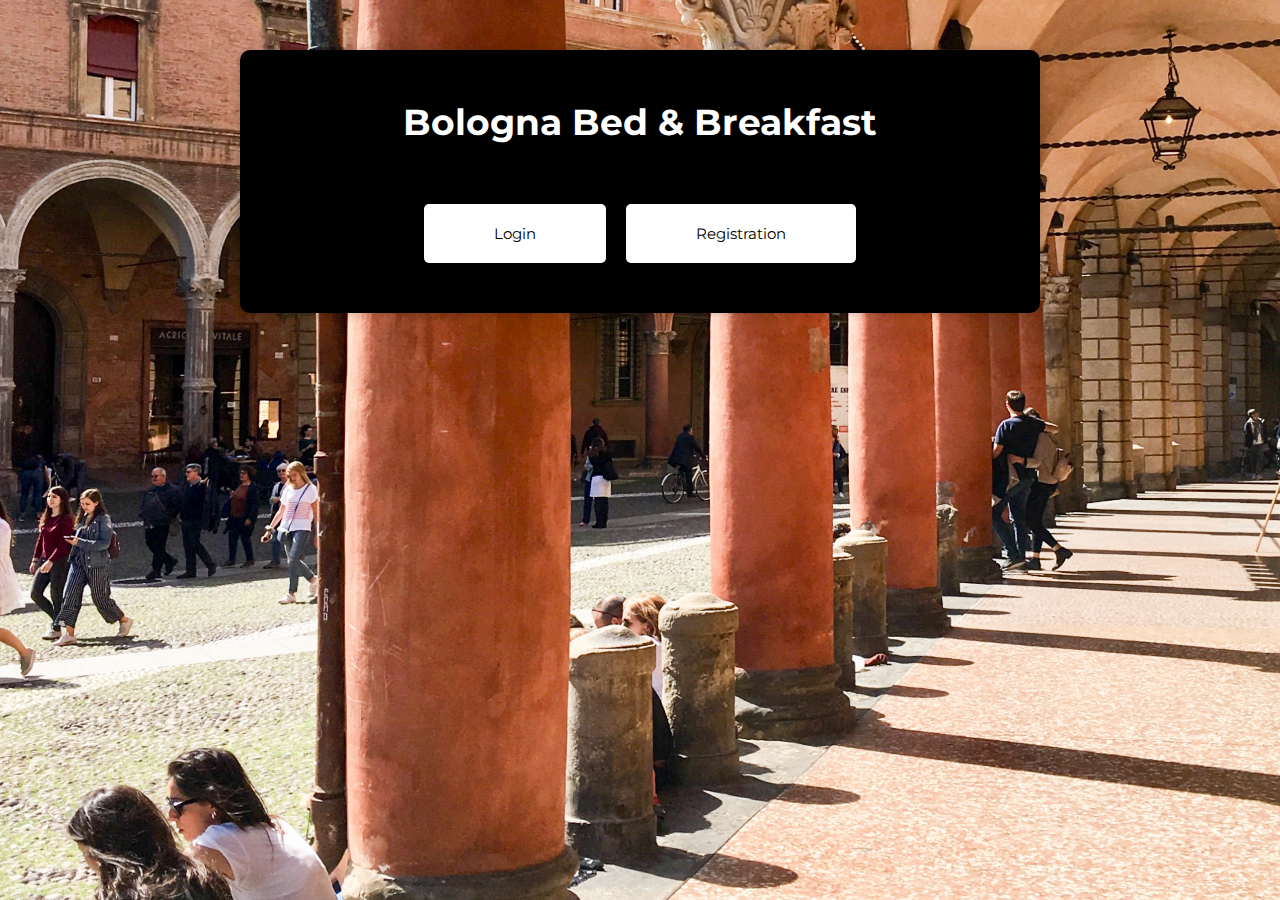
<file: index.html>
<!DOCTYPE html>
<html>
<head>
	<title>Bologna Bed &amp; Breakfast</title>
	<link rel="stylesheet" type="text/css" href="style/style.css">
	<style>
		body {
		
			background-image: url(images/6.jpg);
			background-position: center;
		    background-repeat: no-repeat;
		    background-size: cover; /* Resize the background image based on the view */
			
		}
	</style>
</head>
<body>
	<div class="container">
		<h1 >Bologna Bed &amp; Breakfast</h1>
		<div class="button-group" >
			<a href="login.html" ><button>Login</button></a><br>
			<a href="registration.html" ><button>Registration</button></a>
		</div>
	</div>
</body>
</html>
</file>
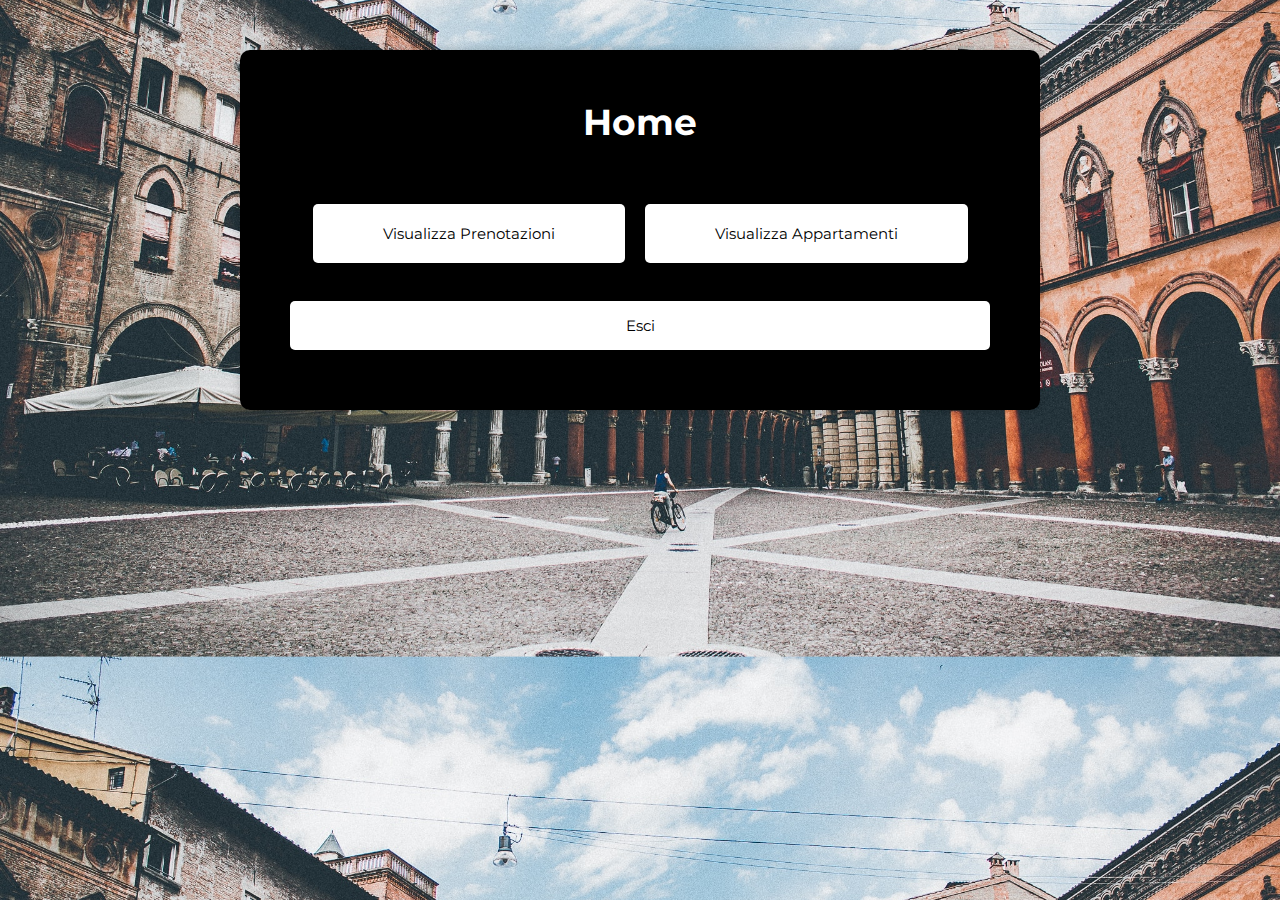
<file: ospitante/ospitante.html>
<!DOCTYPE html>
<html>
<head>
	<title>View Home Ospitante</title>
	<link rel="stylesheet" type="text/css" href="../style/style.css">
	<style>
	
		body {
		
			background-image: url(../images/5.jpg);
			background-position: center;
		    background-repeat: repeat;
		    background-size: cover; /* Resize the background image based on the view */
			
		}
	</style>
	
</head>
<body>
	<div class="container">
		<h1>Home</h1>
		<div class="button-group">
			<a href="visualizza_prenotazioni.html"><button>Visualizza Prenotazioni</button></a>
			<a href="visualizza_appartamenti.html"><button>Visualizza Appartamenti</button></a>
		</div><br><br>
		
		<form>
			<input type="button" value="Esci" onclick="location.href='../index.html'">
			
		</form>	
		
		
	</div>
</body>
</html>
</file>
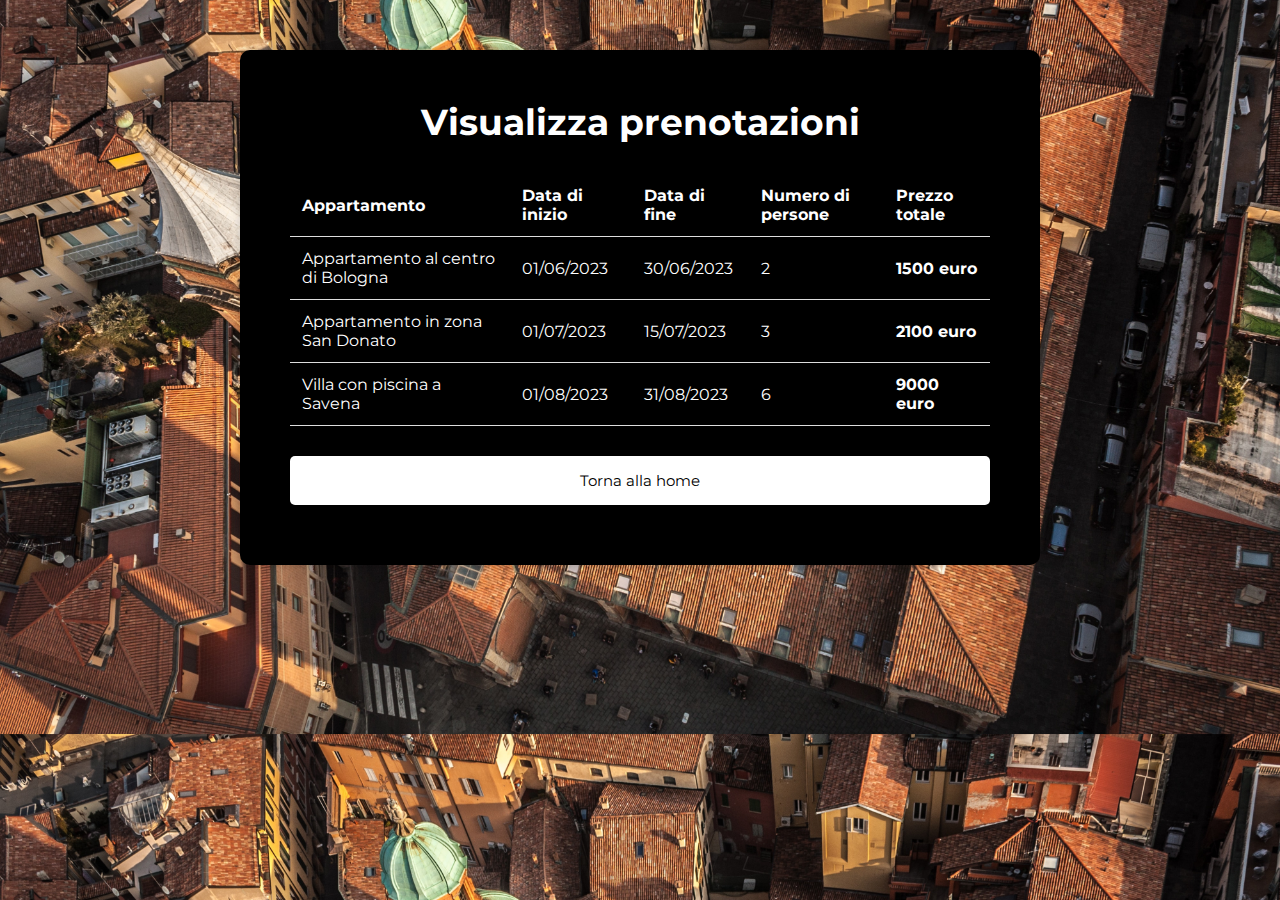
<file: ospitante/visualizza_prenotazioni.html>
<!DOCTYPE html>
<html>
<head>
	<title>Visualizza prenotazioni</title>
	<link rel="stylesheet" type="text/css" href="../style/style.css">
	<style>
	
		body {
		
			background-image: url(../images/7.jpg);
			background-position: center;
		    background-repeat: repeat;
		    background-size: cover; /* Resize the background image based on the view */
			
		}
	</style>
</head>
<body>
	<div class="container">
		<h1>Visualizza prenotazioni</h1>
		<table>
			<thead>
				<tr>
					<th>Appartamento</th>
					<th>Data di inizio</th>
					<th>Data di fine</th>
					<th>Numero di persone</th>
					<th>Prezzo totale</th>
				</tr>
			</thead>
			<tbody>
				<tr>
					<td>Appartamento al centro di Bologna</td>
					<td>01/06/2023</td>
					<td>30/06/2023</td>
					<td>2</td>
					<td>1500 euro</td>
				</tr>
				<tr>
					<td>Appartamento in zona San Donato</td>
					<td>01/07/2023</td>
					<td>15/07/2023</td>
					<td>3</td>
					<td>2100 euro</td>
				</tr>
				<tr>
					<td>Villa con piscina a Savena</td>
					<td>01/08/2023</td>
					<td>31/08/2023</td>
					<td>6</td>
					<td>9000 euro</td>
				</tr>
			</tbody>
		</table>
		
		<form>
			<input type="button" value="Torna alla home" onclick="location.href='ospitante.html'">
			
		</form>	
	</div>
</body>
</html>
</file>
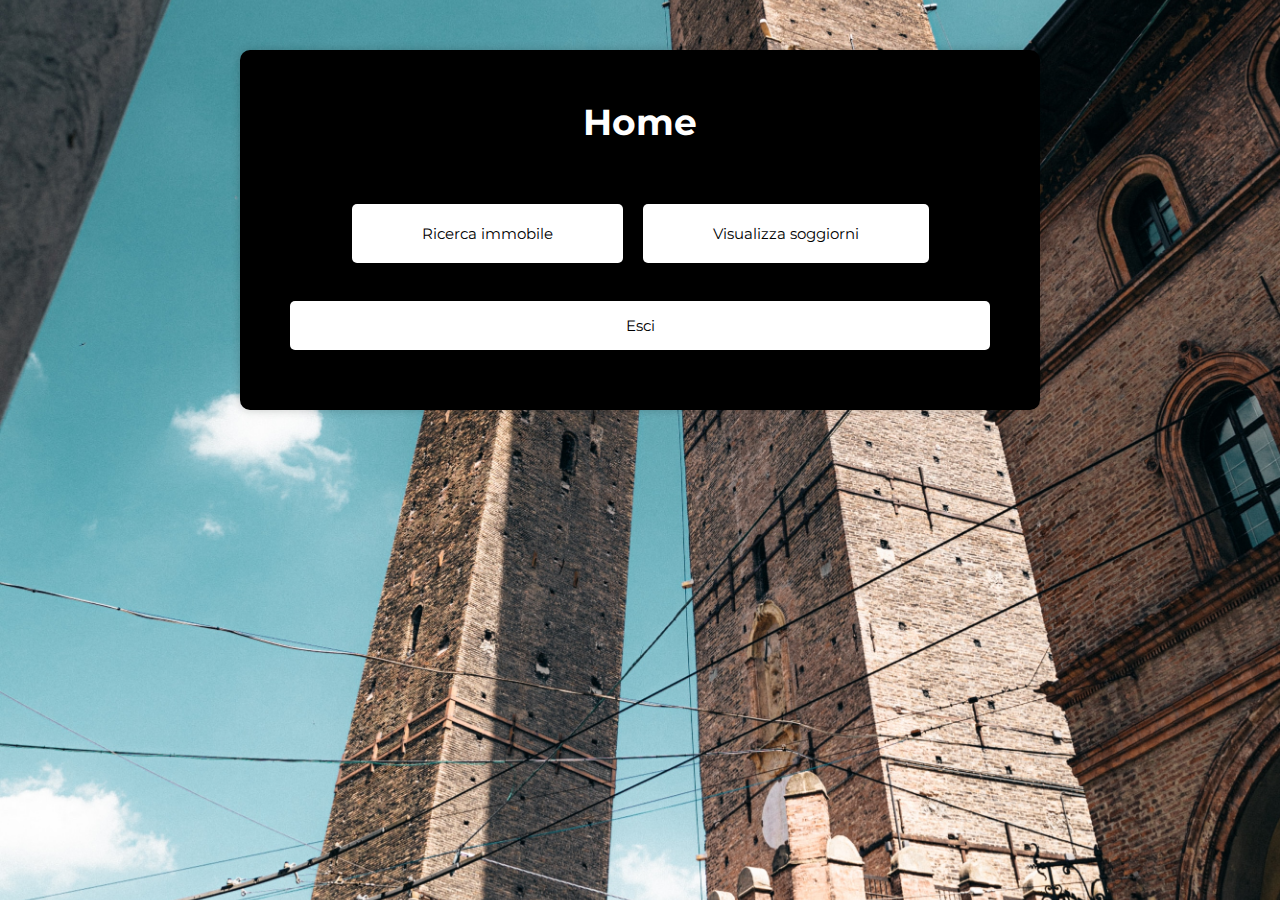
<file: ospite/ospite.html>
<!DOCTYPE html>
<html>
<head>
	<title>Home Ospite</title>
	<link rel="stylesheet" type="text/css" href="../style/style.css">
	<style>
		body {
		
			background-image: url(../images/2.jpg);
			background-position: center;
		    background-repeat: repeat;
		    background-size: cover; /* Resize the background image based on the view */
			
		}
	
	</style>
</head>
<body>
	<div class="container">
		<h1>Home</h1>
		<div class="button-group">
			<a href="ricerca_immobile.html"><button>Ricerca immobile</button></a>
			<a href="visualizza_soggiorni.html"><button>Visualizza soggiorni</button></a>
		</div><br><br>
		
		<form>
			<input type="button" value="Esci" onclick="location.href='../index.html'">
			
		</form>	
	</div>
	
		
</body>
</html>
</file>
<file: style/style.css>
@import url('https://fonts.googleapis.com/css2?family=Montserrat&display=swap');



body {
	margin:0;
	padding: 0;
	background-color: #f2f2f2;
	background-image: url(../images/1.jpg);
	background-position: center;
    background-repeat: repeat;
    background-size: cover; /* Resize the background image based on the view */
	color: #fff;
	font-family: 'Montserrat' , serif;
}

.container {  
	
	margin: 50px auto; 
	max-width: 700px;

	padding: 50px;
	background-color: #000;
	border-radius: 10px;
	box-shadow: 0 0 10px rgba(0, 0, 0, 0.2);
	font-family: 'Montserrat' , serif;
	
}
button {
	padding: 20px 70px;
	background-color: #fff;
	color: #000;
	border: none;
	border-radius: 5px;
	cursor: pointer;
	margin: 0 10px;
	font-size: 15px; 
	font-family: 'Montserrat' , serif;
	
	
}

button:hover {
	background-color: #c0c0c0;
}



h1 {
	text-align: center;
	margin-bottom: 30px;
}

form {
	display: flex;
	flex-direction: column;
}

label {
	margin-bottom: 10px;
	font-weight: bold;
}

textarea {
	resize: none;
}


h2 {
	margin-top: 50px;
	font-size: 24px;
}

/*Checkbox group*/



form > * {
    margin-bottom: 10px;
}

.date-fields {
    display: flex;
    justify-content: space-between;
    
}

.num-persons-neighborhood {
    display: flex;
    justify-content: space-between;
}



.date-fields > *,
.num-persons-neighborhood > * {
  width: 48%;
  border: none;
  font-size: 1.1rem;
  padding: 10px 0;
  outline: none;
  background-color: transparent;
}

/* Stile per l'input di testo */
input[type="number"],
input[type="text"],input[type="password"],
select {
  background-color: transparent;
  border: none;
  border-bottom: 2px solid #fff;
  color: #fff;
  font-size: 16px;
  padding: 10px;
  margin-bottom: 20px;
  width: 100%;
  box-sizing: border-box;
  outline: none;
  transition: all 0.2s ease-in-out;
}

/* Stile per l'icona della select */
select {
  appearance: none;
  background-image: url('https://cdn3.iconfinder.com/data/icons/faticons/32/arrow-down-01-512.png');
  background-repeat: no-repeat;
  background-position: right 10px center;
  background-size: 18px 18px;
  padding-right: 40px;
}

/* Stile per il focus dell'input di testo e della select */
input[type="number"]:focus,
input[type="text"]:focus,
input[type="password"]:focus,

select:focus {
  border-bottom: 2px solid #34aeeb;
  background-color:#000;
}

/*

.checkbox-group {
    display: flex;
    flex-direction: column;
}

.checkbox-group > div {
    display: flex;
    flex-wrap: wrap;
}

.checkbox-group label {
    width: 50%;
}*/


.checkbox-group {
  display: flex;
  align-items: center;
  gap: 5px;
  color: #fff;
  justify-content: space-between;

  
}

.checkbox-group input[type="checkbox"] {
  -webkit-appearance: none;
  -moz-appearance: none;
  appearance: none;
  width: 16px;
  height: 16px;
  border: 1px solid #ccc;
  border-radius: 3px;
  transition: all 0.3s ease;
  outline: none;
  cursor: pointer;
  background-color: #fff;
}

.checkbox-group input[type="checkbox"]:checked {
  background-color: #000;
  border-color: #fff;

}

.checkbox-group input[type="checkbox"]:hover:not(:checked) {
  border-color: #999;
}

.checkbox-group input[type="checkbox"]:focus {
  box-shadow: 0 0 0 3px rgba(0, 0, 255, 0.2);
}

.checkbox-group input[type="checkbox"]::after {
  content: '';
  display: inline-block;
  width: 8px;
  height: 8px;
  border: solid #fff;
  border-width: 0 2px 2px 0;
  transform: rotate(45deg);
  visibility: visible;
  transition: all 0.3s ease;
}

.checkbox-group input[type="checkbox"]:checked::after {
  transform: rotate(45deg) scale(1);
  border-color: #fff;
}



/*Aggiungi immobile*/

.nome-quartieri {
    display: flex;
    justify-content: space-between;
}

.nome-quartieri > * {
    width: 48%;
}

.via-civico {
    display: flex;
    justify-content: space-between;
}

.via-civico > * {
    width: 48%;
}


.numeri {
    display: flex;
    justify-content: space-between;
}

.numeri > * {
    width: 48%;
}

.prezzo-foto {
    display: flex;
    justify-content: space-between;
}

.prezzo-foto > * {
    width: 48%;
}

/*Input Form*/


input[type="text"],
input[type="password"] {
	padding: 10px;
	border-radius: 5px;
	border: none;
	margin-bottom: 20px;
}

input[type="submit"] {
	padding: 15px;
	background-color: #fff;
	color: #000;
	border: none;
	font-size: 15px;
	border-radius: 5px;
	cursor: pointer;
		font-family: 'Montserrat' , serif;
	

}

input[type="button"] {
	padding: 15px;
	background-color: #fff;
	color: #000;
	border: none;
	font-size: 15px;
	border-radius: 5px;
	cursor: pointer;
		font-family: 'Montserrat' , serif;
	
}

input[type="submit"]:hover {
	background-color: #c0c0c0;
		font-family: 'Montserrat' , serif;
	
}

input[type="button"]:hover {
	background-color: #c0c0c0;
		font-family: 'Montserrat' , serif;
	
}

input[type="date"] {
  padding: 10px;
  border-radius: 5px;
  border: none;
  background-color: transparent;
  color: #fff;
  box-shadow: 0 0 0 2px #000 inset;
  font-size: 18px;
  font-family: 'Montserrat', sans-serif;

}/*
input[type ="date"]::-webkit-calendar-picker-indicator {
  background-color: #fff;

}

input[type="date"]:focus {
  outline: none;
  box-shadow: 0 0 0 2px #000 inset;
}*/

/*Radio*/

.radio-group {
    display: flex;
    flex-direction: row;
    justify-content: space-between;
    align-items: center;
    margin-top: 10px;
    margin-bottom: 40px;
    padding: 10px;
}

input[type="radio"] {
    margin-right: 20px;
    width: 20px;
    height: 20px;
    appearance: none;
    background-color: #fff;
    border: 2px solid #333;
    border-radius: 50%;
    outline: none;
    cursor: pointer;
}

input[type="radio"]:checked {
    background-color: #000;
    border-color: #fff;
}

input[type="radio"]:hover {
    border-color: #000;
}


/*Bottoni*/


.button-group {
	display: flex;
	justify-content: center;
	align-items: center;
	margin-top: 60px;
	font-family: 'Montserrat' , serif;
	
}




/*Stelle*/


.stars {
	display: flex;
	flex-direction: row;
	justify-content: center;
	align-items: center;
	margin-bottom: 20px;
}

.stars input[type="radio"] {
display: none;
}

.stars label {
font-size: 40px;
color: #ddd;
cursor: pointer;
transition: color 0.2s ease-in-out;
margin-right: 5px;
}

.stars label:hover,
.stars label:hover ~ label,
.stars input[type="radio"]:checked ~ label {
color: #ffbb00;
}



/*Risultati Ricerca*/

.result_container{
    justify-content: space-between;
    align-items: center;
    margin-top: 10px;
    margin-bottom: 40px;
    background-color: #000;
    padding: 10px;
    border-radius: 5px;
    box-shadow: 0px 3px 6px rgba(0, 0, 0, 0.16);
    color: #fff;
	
}
.result {
	margin-top: 30px;
	display: flex;
	flex-direction: column;
	align-items: center;
}

.result img {
	max-width: 100%;
	margin-bottom: 10px;
}

.result h3 {
	font-size: 20px;
	margin-bottom: 5px;
}

.result p {
	margin-bottom: 5px;
}

/*Table*/

table {
  border-collapse: collapse;
  width: 100%;
  margin-bottom: 30px;
}

th, td {
  text-align: left;
  padding: 12px;
  border-bottom: 1px solid #ddd;
}

th {
  background-color: #000;
  color: white;
}

tr:nth-child(even) {
  background-color: #000;
}



h1 {
  font-size: 36px;
  margin-top: 0;
}

td:last-child {
  font-weight: bold;
}
</file>
